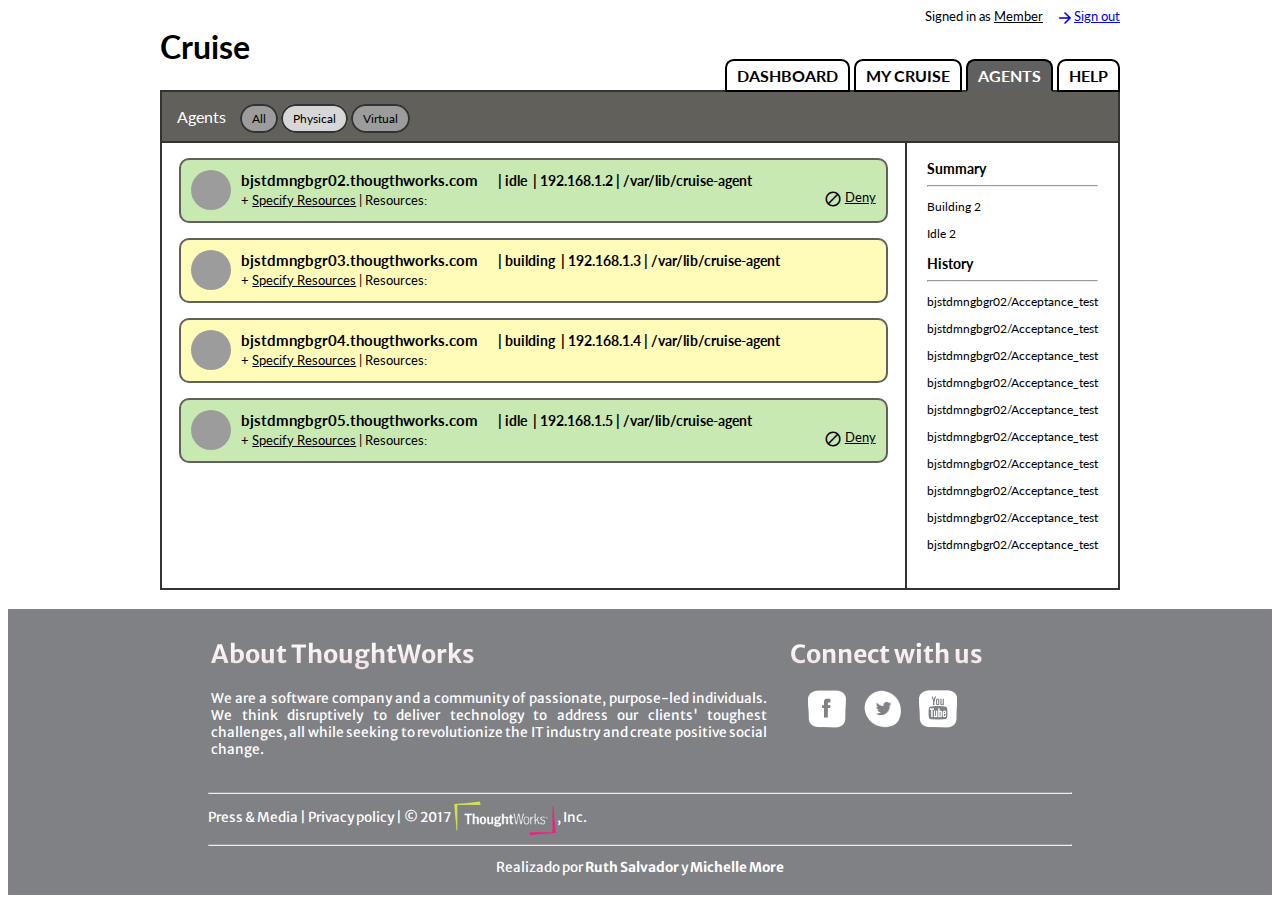
<file: index.html>
<!DOCTYPE html>
<html lang="en">
  <head>
    <meta charset="UTF-8">
    <meta name="viewport" content="width=device-width, initial-scale=1.0">
    <meta http-equiv="X-UA-Compatible" content="ie=edge">
    <title>Reto Thoughtworks para Laboratoria realizado por Ruth Salvador y Michelle More</title>
    <link rel="stylesheet" type="text/css" href="assets/css/main.css" media="screen">
    <link href="https://fonts.googleapis.com/css?family=Lato|Material+Icons|Merriweather+Sans:300" rel="stylesheet">
  </head>
  <body>
    <div id="container">
      <header>
        <nav>
            <label id="helloMember">Signed in as <u>Member</u></label>
            <a href="signOut.html"><i class="material-icons md-18">&#xE5C8;</i><u>Sign out</u></a>
        </nav>
      </header>
      <h1>Cruise</h1>
      <div id="tabs-general">
        <input id="dashboard" type="radio" name="tabs-general" class="tabs-general" >
          <label for="dashboard" class="title-tab">DASHBOARD</label>
        <input id="cruise" type="radio" name="tabs-general" class="tabs-general">
          <label for="cruise" class="title-tab">MY CRUISE</label>
        <input id="agents" type="radio" name="tabs-general" class="tabs-general" checked>
          <label for="agents" class="title-tab">AGENTS</label>
        <input id="help" type="radio" name="tabs-general" class="tabs-general" >
          <label for="help" class="title-tab">HELP</label>
      </div>

      <div id="contenido">
        <div id="dashboard-div" class="hidden">
          <table>
            <tr class="header-table">
              <td>Organize your dashboard</td>
            </tr>
            <tr>
              <td>
                  <img src="assets\img\VisualStatsv2.jpg" alt="" class="dashboard-img">
              </td>
            </tr>
          </table>
        </div>
        <div id="cruise-div" class="hidden">
          <table>
            <tr class="header-table">
              <td>Welcome!</td>
            </tr>
            <tr  class="profile">
              <td>
                <div class="form-container">
                  <div class="form-div-profile">
                    <form class="form-profile" onsubmit="return false">
                      <h3>Edit profile</h3>
                      <div class="inputs-div">
                        <span>
                          <label for="first">FIRST NAME</label><br>
                          <input type="text" placeholder="Ana" >
                        </span>
                        <span>
                          <label for="first">LAST NAME</label><br>
                          <input type="text"  placeholder="Martínez" >
                        </span>
                        <span>
                          <label for="first">E-MAIL ADDRESS</label><br>
                          <input type="text"  placeholder="amartinez@thougthworks.com" >
                        </span>
                        <span>
                          <label for="first">TELEPHONE</label><br>
                          <input type="text" placeholder="987123654"  >
                        </span>
                        <span>
                          <label for="first">ADDRESS</label><br>
                          <input type="text"  placeholder="Bld Mihail Kogalniceanu, nr. 8 Bl" >
                        </span>
                        <span>
                          <label for="first">CITY</label><br>
                          <input type="text" placeholder="Anytown">
                        </span>
                        <input type="submit" name="" value="UPDATE PROFILE">
                      </div>
                    </form>
                  </div>
                  <div class="edit-pic">
                    <div class="profile-view">
                      <img src="assets\img\profile.png" alt="profilepic">
                    </div>
                    <form onsubmit="return false">
                      <input type="file" name="" value="upload picture">
                      <input type="submit" name="" value="UPLOAD PHOTO">
                    </form>
                  </div>
                </div>
              </td>
            </tr>
          </table>
        </div>
        <div id="agents-div" >
          <table class="agents">
            <tr class="header-table">
              <td colspan="2" class="display-agents">Agents
                <div id="tabs-agent">
                  <input id="all" type="radio" name="tabs-agent" class="tabs-agent" >
                    <label for="all">All</label>
                  <input id="physical" type="radio" name="tabs-agent" class="tabs-agent" checked="checked" >
                    <label for="physical">Physical</label>
                  <input id="virtual" type="radio" name="tabs-agent" class="tabs-agent">
                    <label for="virtual">Virtual</label>
                </div>
              </td>
            </tr>
            <tr >
              <td class="td-physicall">
                <div id="all-div" class="hidden">
                    <p>This is All</p>
                </div>
                <div id="physical-div" >
                  <div id="Agents-display"></div>
                </div>
                <div id="virtual-div" class="hidden">
                    <p>There are no Virtual Agents yet.</p>
                </div>
              </td>
              <td class="td-side-bar">
                <div><b>Summary</b><hr>
                  <p>Building <span id="building"></span></p>
                  <p>Idle <span id="idle"></span></p>
                </div>
                <div><b>History</b><hr>
                  <p>bjstdmngbgr02/Acceptance_test</p>
                  <p>bjstdmngbgr02/Acceptance_test</p>
                  <p>bjstdmngbgr02/Acceptance_test</p>
                  <p>bjstdmngbgr02/Acceptance_test</p>
                  <p>bjstdmngbgr02/Acceptance_test</p>
                  <p>bjstdmngbgr02/Acceptance_test</p>
                  <p>bjstdmngbgr02/Acceptance_test</p>
                  <p>bjstdmngbgr02/Acceptance_test</p>
                  <p>bjstdmngbgr02/Acceptance_test</p>
                  <p>bjstdmngbgr02/Acceptance_test</p>
                </div>
              </td>
            </tr>
          </table>
        </div>
        <div id="help-div" class="hidden">
          <table>
            <tr class="header-table">
              <td>We are glad to help you!</td>
            </tr>
            <tr>
              <td class="form">
                <strong>If you need support, please write to <a href="mailto:support@thoughtworks.com">support@thoughtworks.com</a> or complete the next form:</strong>
                <form id="formularioHelp" action="mailto:support@thoughtworks.com" method="post">
                  <div>
                    <label for="nombreHelp">NAME:</label><br>
                      <input type="text" id="nombreHelp"class="form-control" placeholder="Please enter your name" autofocus required><br><br>
                    <label for="emailHelp">E-MAIL:</label><br>
                      <input type="email" id="emailHelp" class="form-control" placeholder="Please enter your email" required><br><br>
                    <label for="commentHelp">YOUR COMMENT:</label><br>
                      <textarea id="commentHelp" class="form-control" placeholder="Please enter your comment" rows="5" cols="50" required></textarea><br>
                    <input type="submit" value="SEND"><br><br>
                  </div>
                </form>
              </td>
            </tr>
          </table>
        </div>
      </div>
    </div><br>
    <footer>
      <table>
        <tr>
          <td>
            <h2>About ThoughtWorks</h2>
            <p>We are a software company and a community of passionate, purpose-led individuals. We think disruptively to deliver technology to address our clients&#39; toughest challenges, all while seeking to revolutionize the IT industry and create positive social change.</p>
          </td>
          <td>
            <h2>Connect with us</h2>
            <div class="links">
              <div class="imagen"><a href="http://www.facebook.com/ThoughtWorks"><img src="assets/img/icons-footer/facebook_footer.png" title="Link to ThoughtWorks Facebook page"></a></div>
              <div class="imagen"><a href="http://twitter.com/thoughtworks"><img src="assets/img/icons-footer/twitter_footer.png" title="Link to ThoughtWorks Twitter account"></a></div>
              <div class="imagen"><a href="http://www.youtube.com/user/thoughtworks"><img src="assets/img/icons-footer/youtube_footer.png" title="Link to ThoughtWorks Youtube page"></a></div>
            </div>
          </td>
        </tr>
      </table>
      <div>
        <hr>
        <div class="logo">Press &amp; Media | Privacy policy | © 2017 <img src="assets/img/icons-footer/logoFoo.png" alt="logo Thoughtworks">, Inc.</div>
        <hr>
        <p id="createdBy">Realizado por <b>Ruth Salvador</b> y <b>Michelle More</b></p>
      </div>
    </footer>
    <script type="text/javascript" src="assets/js/pestanas.js"></script>
    <script type="text/javascript" src="assets/js/main.js"></script>
  </body>
</html>
</file>
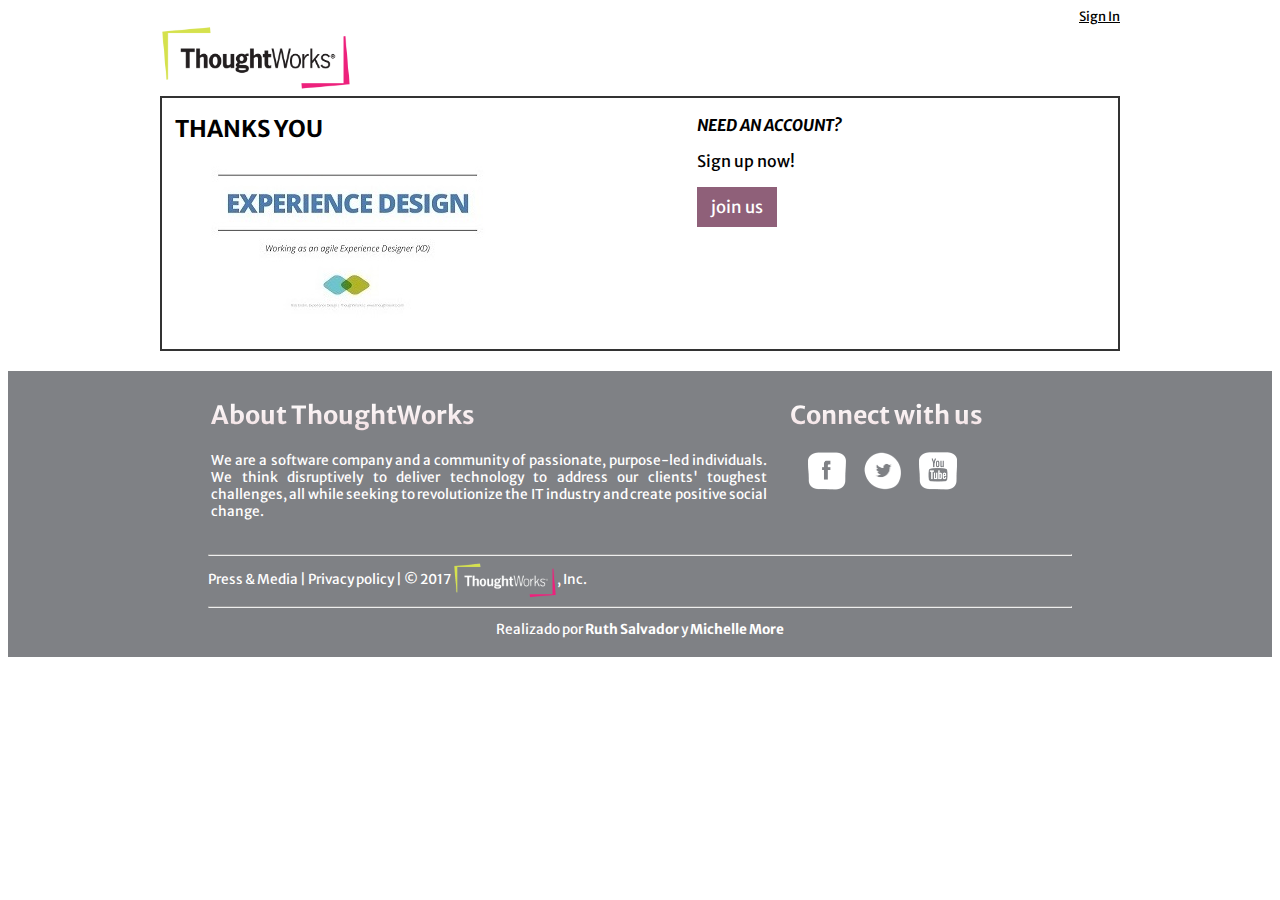
<file: signOut.html>
<!DOCTYPE html>
<html lang="en">
  <head>
    <meta charset="UTF-8">
    <meta name="viewport" content="width=device-width, initial-scale=1.0">
    <meta http-equiv="X-UA-Compatible" content="ie=edge">
    <title>Reto Thoughtworks para Laboratoria realizado por Ruth Salvador y Michelle More - Page Sign Out</title>
    <link rel="stylesheet" type="text/css" href="assets/css/signOut.css" media="screen">
    <link href="https://fonts.googleapis.com/css?family=Merriweather+Sans:300" rel="stylesheet">
  </head>
  <body>
    <div id="contenidoBack">
      <header>
        <nav>
          <label><u>Sign In</u></label>
        </nav>
      </header>
        <main>
          <img src="assets/img/logoTo.png" alt="logo Thoughtworks">
          <table>
            <tr>
              <td>
                <h1>THANKS YOU</h1>
                <img src="assets/img/imagen.jpg" alt="imagen Thoughtworks">
              </td>
              <td>
                <p><b><i>NEED AN ACCOUNT?</i></b></p>
                <p>Sign up now!</p>
                <button type="button">join us</button>
              </td>
            </tr>
          </table>
        </main><br>
      </div>
    <footer>
      <table>
        <tr>
          <td>
            <h2>About ThoughtWorks</h2>
            <p>We are a software company and a community of passionate, purpose-led individuals. We think disruptively to deliver technology to address our clients&#39; toughest challenges, all while seeking to revolutionize the IT industry and create positive social change.</p>
          </td>
          <td>
            <h2>Connect with us</h2>
            <div class="links">
              <div class="imagen"><a href="http://www.facebook.com/ThoughtWorks"><img src="assets/img/icons-footer/facebook_footer.png" title="Link to ThoughtWorks Facebook page"></a></div>
              <div class="imagen"><a href="http://twitter.com/thoughtworks"><img src="assets/img/icons-footer/twitter_footer.png" title="Link to ThoughtWorks Twitter account"></a></div>
              <div class="imagen"><a href="http://www.youtube.com/user/thoughtworks"><img src="assets/img/icons-footer/youtube_footer.png" title="Link to ThoughtWorks Youtube page"></a></div>
            </div>
          </td>
        </tr>
      </table>
      <div>
        <hr>
        <div class="logo">Press &amp; Media | Privacy policy | © 2017 <img src="assets/img/icons-footer/logoFoo.png" alt="logo Thoughtworks">, Inc.</div>
        <hr>
        <p id="createdBy">Realizado por <b>Ruth Salvador</b> y <b>Michelle More</b></p>
      </div>
    </footer>
  </body>
</html>
</file>
<file: assets/css/main.css>
body {
  font-family: 'Lato', sans-serif;
}

nav {
  text-align: right;
  font-size: 80%;
}

nav label {
  margin-right: 10px;
}

h1 {
  margin-bottom: 0px;
  margin-top: 0px;
}

div table {
  margin: 0 auto;
  border-collapse: collapse;
  width:100%;
  height: 500px
}

div table, div th, div td {
    border: 2px solid #333333;
}

tr {
  vertical-align: top;
}

div th, div td {
    padding: 15px;
    text-align: left;
}

footer {
  font-family: 'Merriweather Sans', sans-serif;
  margin-left: auto;
  margin-right: auto;
  font-size: 85%;
  color: #ffffff;
  background-color: #7f8185;
  padding-left: 200px;
  padding-right: 200px;
  padding-top: 5px;
  padding-bottom: 5px;
}

footer > table {
  padding-bottom: 10px;
  text-align: justify;
}

footer > hr{
  border-style: solid;
  border-color: #ffc0cb;
}

footer table td {
  padding-right: 20px;
}

.links{
  width: 250px;
  height: auto;
  position: relative;
  margin: auto;
  padding-left: 10px;
}

.imagen{
  display:inline;
  vertical-align:top;
  padding: 8px;
}

a > img {
  width: 15%;
}

.logo > img{
  width: 12%;
  vertical-align: middle;
}

h2 {
  font-size: 25px;
  background: -webkit-linear-gradient(#ffffff, #f1dee1);
  -webkit-background-clip: text;
  -webkit-text-fill-color: transparent;
}

#createdBy{
  text-align: center;
}

.header-table {
    background-color: #61605A;
    color: white;
    height:10%;
}

.td-physicall {
  width:80%;
}

.circle {
  float: left;
  width: 40px;
  height: 40px;
  border-radius: 50%;
  background-color: #9d9c9c;
  margin-right: 10px;
}

.agent-datos {
  display: inline;
  vertical-align: top;
  padding-top: 2px;
  height: auto;
}

/*Tooltip speech*/
.web {
  font-size: 95%;
  font-weight: bold;
  margin-right: 20px
}

.status, .ip, .path {
  font-size: 90%;
  font-weight: bold;

}

.name-resource {
  margin-right: 3px;
}

.div-spans{
  display: inline-block;
}

.div-spans span {
  margin-right: 10px;
}

.denyClass{
  font-size: 100%;
  cursor: pointer;
}

.td-side-bar {
  width:20%;
  padding: 20px;
  padding-top: 15px;
  padding-bottom: 15px;
  vertical-align: top;
}

.td-side-bar b {
  font-size: 90%;
}

.td-side-bar p {
  font-size: 75%;
}

#container {
  margin: 0 auto;
  align-items: center;
  max-width: 960px;
  /*background-color: yellow;*/
}

.user-resources1 {
  border-radius: 10px;
  border: 2px solid #61605A;
  padding: 10px;
  width: 96%;
  height: auto;
  margin: auto;
  margin-bottom: 15px;
  padding-bottom: 13px;
  background-color: #C8E9B1;
}

.user-resources2 {
  border-radius: 10px;
  border: 2px solid #61605A;
  padding: 10px;
  width: 96%;
  height: auto;
  margin: auto;
  padding-bottom: 13px;
  margin-bottom: 15px;
  background-color: #fffbb9;
}

.deleteResource {
  background-color: Transparent;
  border: 2px solid #9d9c9c;
  color: #9d9c9c;
  padding-left: 4px;
  padding-right: 4px;
  padding-top: 0px;
  padding-bottom: 1px;
  text-align: center;
  text-decoration: none;
  display: inline-block;
  border-radius: 6.5px;
  font-weight: bold;
  /*margin: 4px 2px;*/
  cursor: pointer;
}

.specify-resources {
  cursor: pointer;

}

.denyClass {
  float: right;
}

.tooltip{
  font-size: 80%;
  margin-top: 3px;
  display: inline;
}

.tooltip .tooltiptext {
  position: absolute;
  width: 500px;
  height: 75px;
  padding: 10px;
  background: #E1EED1;
  -webkit-border-radius: 10px;
  -moz-border-radius: 10px;
  border-radius: 10px;
  border: #52341b solid 2px;
  visibility: hidden;
  margin-top: 30px;
}

.tooltip .tooltiptext:after {
  content: '';
  position: absolute;
  border-style: solid;
  border-width: 0 22px 25px;
  border-color: #E1EED1 transparent;
  display: block;
  width: 0;
  z-index: 1;
  margin-left: -22px;
  top: -25px;
  left: 16%;
}

.tooltip .tooltiptext:before{
  content: '';
  position: absolute;
  border-style: solid;
  border-width: 0 23px 26px;
  border-color: #52341b transparent;
  display: block;
  width: 0;
  z-index: 0;
  margin-left: -23px;
  top: -28px;
  left: 16%;
}

.tooltip .show {
  visibility: visible;
}

.tooltiptext button {
  margin-right: 10px;
  border: 2px solid #4a4a4a;
  color: #000000;
  background-color: #e9e9e9;
  text-align: center;
  text-decoration: none;
  display: inline-block;
  border-radius: 12px;
  padding: 3px 8px 3px 8px;
  cursor: pointer;
}

.tooltiptext button:hover {
  background-color: #ffffff;
}

.input {
  margin-bottom: 7px;
  margin-top: 7px;
}
/*
.tooltip .notshow {
    visibility: hidden;
}
*/
/*Pestañas*/
.hidden {
  display: none;
}

.tabs-general {
	display: none;
}

.tabs-agent {
	display: none;
}

#tabs-general {
  display: block;
  font-size: 100%;
  font-weight: bold;
  float: right;
  margin-bottom: 5px;
}

#tabs-general label {
	background: #ffffff;  /* Fondo de las pestañas */
	border-radius: .55em .55em 0 0;
	color: #000000;  /* Color del texto de las pestañas */
	cursor: pointer;
	/*float: right 2px;*/ /* alinear pestañas a la derecha*/
  border: #000000 solid 2px;
	text-align: center;
  padding: 5px 10px;
}

#tabs-general input:checked + label {
	background: #606060;  /* Fondo de las pestañas al presionar */
	color: #ffffff; /* Color de las pestañas al presionar */
	position: relative;
	z-index: 6;
  border-bottom: #61605A solid 2px;
}

#contenido {
	width: 100%;
	z-index: 5;
  /*margin-top: 5px;*/
}

#tabs-agent {
  display: inline;
  font-size: 76%;
  margin-left: 10px;
}

#tabs-agent label {
	background: #9d9c9c;  /* Fondo de las pestañas */
	border: 2px solid #333333;
	color: #000000;  /* Color del texto de las pestañas */
	cursor: pointer;
	/*float: right 2px;*/ /* alinear pestañas a la derecha*/
  border-radius: 18px;
	text-align: center;
  padding: 5px 10px;
}

#tabs-agent input:hover + label:hover {
	background: #c8c8c8;  /* Fondo de las pestañas al pasar el cursor por encima */
	color: #000000;  /* Color del texto de las pestañas al pasar el cursor por encima */
}

#tabs-agent input:checked + label {
	background: #d7d7d7;  /* Fondo de las pestañas al presionar */
	color: #000000; /* Color de las pestañas al presionar */
	position: relative;
	z-index: 6;
}

button:focus {
  outline:0;
}

.dashboard-img {
  width: 90%;
  height: auto;
  display: block;
  margin: 0 auto;
  display: block;
}

.profile {
  background-color: #f1f1f1;
}

.form-container {
  border-radius: 10px;
  border: 2px solid #61605A;
  padding: 14px;
  width: 96%;
  height: auto;
  margin: auto;
  margin-bottom: 15px;
  padding-top: 0px;
  background-color: #ffffff;
  display: block;
  padding-bottom: 78px;
}

.form-profile {
  display: inline;
}

.edit-pic {
  display: inline;
}

.edit-pic form {
  float: right;
  text-align: center;
}

.form-profile span {
  display: inline-block;
  font-size: 77%;
  vertical-align: middle;
}

.inputs-div {
  width: 50%;
  display: inline-block;
}
.profile-view {
  display: inline-block;
  width: 200px;
  height: 200px;
  position: relative;
  overflow: hidden;
  -webkit-border-radius: 50%;
  -moz-border-radius: 50%;
  -ms-border-radius: 50%;
  -o-border-radius: 50%;
  border-radius: 50%;
  margin-left: 8%;
}

.form-div-profile {
  display: inline;
}

img {
    display: inline;
    margin: 0 auto;
    height: 100%;
    width: auto;
}

.form-profile input[type=text], input[type=submit]  {
    width: 94%;
    padding: 12px 20px;
    margin: 8px 0;
    display: inline-block;
    border: 1px solid #c3bfbf;
    background-color: #f1f1f1;
    border-radius: 4px;
    box-sizing: border-box;
}

.form-profile input[type=submit] {
  color: #ffffff;
  background-color: #6cb9df;
  cursor: pointer;
  outline:0;
}

.form-profile input[type=submit]:hover {
  color: #ffffff;
  background-color: #3ba4d9;
}

#virtual-div {
  text-align: center;
  font-size: 100%;
  color: #797979;
}

#help-div .form{
  text-align: center;
}

#help-div a{
  color: #1249a7;
  text-decoration: none;
}

#help-div a:hover {
  color: #1563da;
}

#help-div input[type=submit] {
  margin-right: 10px;
  border: 2px solid #1249a7;
  color: #ffffff;
  background-color: #1249a7;
  text-align: center;
  text-decoration: none;
  display: inline-block;
  border-radius: 4px;
  padding: 7px 30px 7px 30px;
  cursor: pointer;
  font-weight: bold;
  outline:0;
}

#help-div input[type=submit]:hover {
    background-color: #1563da;
}

.form-control {
    width: 50%;
    padding: 12px 20px;
    margin: 8px 0;
    display: inline-block;
    border: 1px solid #c3bfbf;
    background-color: #f1f1f1;
    border-radius: 4px;
    box-sizing: border-box;
}

#formularioHelp {
  margin-top: 15px;
}

#formularioHelp label{
  font-size: 77%;
}

/*Icons*/

@font-face {
  font-family: 'Material Icons';
  font-style: normal;
  font-weight: 400;
}

.material-icons {
  font-family: 'Material Icons';
  font-weight: normal;
  font-style: normal;
  font-size: 24px;  /* Preferred icon size */
  display: inline-block;
  line-height: 1;
  text-transform: none;
  letter-spacing: normal;
  word-wrap: normal;
  white-space: nowrap;
  direction: ltr;

  /* Support for all WebKit browsers. */
  -webkit-font-smoothing: antialiased;
  /* Support for Safari and Chrome. */
  text-rendering: optimizeLegibility;

  /* Support for Firefox. */
  -moz-osx-font-smoothing: grayscale;

  /* Support for IE. */
  font-feature-settings: 'liga';
}

.material-icons.md-18 {
  vertical-align: middle;
  font-size: 18px;
}
</file>
<file: assets/css/signOut.css>
body {
  font-family: 'Merriweather Sans', sans-serif;
}

nav {
  text-align: right;
  font-size: 80%;
}

#contenidoBack {
  margin: 0 auto;
  align-items: center;
  max-width: 960px;
	z-index: 5;
  width: 100%;
}

i{
  padding-right: 150px;
}

main > table {
  margin: 0 auto;
  border-collapse: collapse;
  width:100%;
  height: 255px;
  border: 2px solid #333333;
}

main > img {
  width: 20%;
}

h1 {
  font-size: 23px;
  padding-left: 12px;
}

tr {
  vertical-align: top;
}

button {
  width: 80px;
  height: 40px;
  font-family: 'Merriweather Sans', sans-serif;
  background-color: #8f6079;
  color: #ffffff;
  border-style: none;
  font-size: 105%;
}

footer {
  margin-left: auto;
  margin-right: auto;
  font-size: 85%;
  color: #ffffff;
  background-color: #7f8185;
  padding-left: 200px;
  padding-right: 200px;
  padding-top: 5px;
  padding-bottom: 5px;
}

footer > table {
  padding-bottom: 10px;
  text-align: justify;
}

footer > hr {
  border-style: solid;
  border-color: #ffc0cb;
}

footer table td {
  padding-right: 20px;
}

.links{
  width: 250px;
  height: auto;
  position: relative;
  margin: auto;
  padding-left: 10px;
}

.imagen{
  display:inline;
  vertical-align:top;
  padding: 8px;
}

a > img {
  width: 15%;
}

.logo > img{
  width: 12%;
  vertical-align: middle;
}

h2 {
  font-size: 25px;
  background: -webkit-linear-gradient(#ffffff, #f1dee1);
  -webkit-background-clip: text;
  -webkit-text-fill-color: transparent;
}

#createdBy {
  text-align: center;
}
</file>
